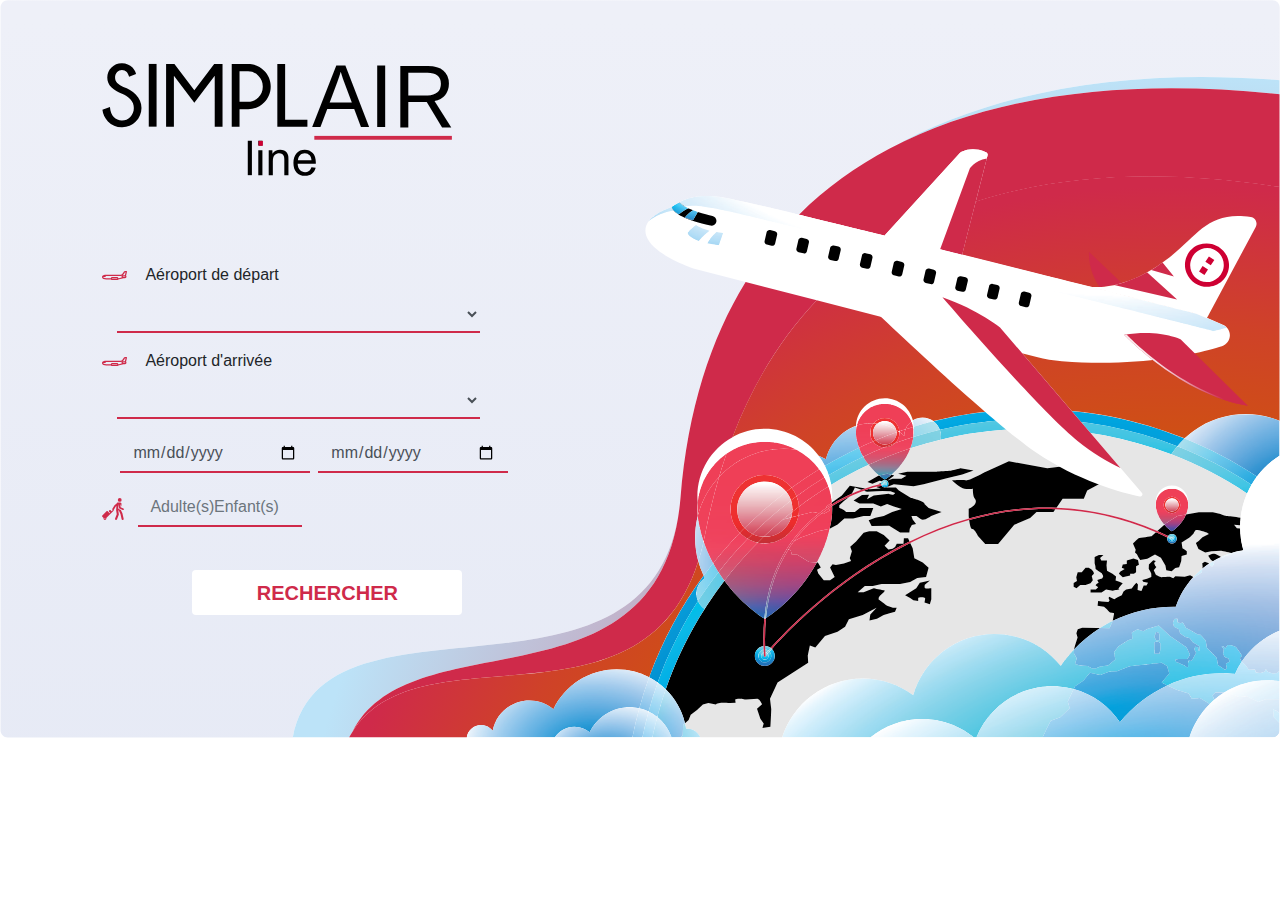
<file: index.html>
<!DOCTYPE html>
<html>

<head>
	<meta charset="utf-8">

	<title>SimpAir Line</title>
	<link rel="stylesheet" href="https://stackpath.bootstrapcdn.com/bootstrap/4.5.2/css/bootstrap.min.css"
		integrity="sha384-JcKb8q3iqJ61gNV9KGb8thSsNjpSL0n8PARn9HuZOnIxN0hoP+VmmDGMN5t9UJ0Z" crossorigin="anonymous">
	<link rel="stylesheet" type="text/css" href="css/style.css">
</head>

<body>

	<section id="sectionUn">
	<div>
		<form>

			<div id="logo"></div>

			<svg version="1.1" id="Capa_1" xmlns="http://www.w3.org/2000/svg" xmlns:xlink="http://www.w3.org/1999/xlink" height="25px" widht="25px"
				viewBox="0 0 397.641 397.641" style="enable-background:new 0 0 397.641 397.641;" xml:space="preserve">
				<path style="fill:#CF2A4A;" d="M395.456,131.416c-1.897-2.377-4.773-3.762-7.815-3.762h-17.507
					c-11.444,0-21.988,6.691-26.862,17.047c-6.255,13.293-15.893,24.819-27.87,33.329l-10.73,7.624H66.778
					c-15.461,0-30.718,2.534-45.347,7.532C8.413,197.633,0,209.397,0,223.154s8.412,25.521,21.431,29.968
					c14.63,4.998,29.887,7.532,45.348,7.532h76.188c4.143,5.653,10.826,9.332,18.355,9.332h77.996c7.529,0,14.213-3.679,18.355-9.332
					h11.97c0.834,0,1.664-0.104,2.472-0.311l72.282-18.44h22.249c12.544,0,22.749-10.206,22.749-22.75
					c0-6.145-2.453-11.725-6.427-15.823l14.423-63.461C398.066,136.904,397.354,133.793,395.456,131.416z M242.067,247.237
					c0,1.516-1.233,2.75-2.749,2.75h-77.996c-1.516,0-2.749-1.233-2.749-2.75c0-1.516,1.233-2.749,2.749-2.749h77.996
					C240.834,244.488,242.067,245.721,242.067,247.237z M268.388,240.654h-7.295c-2.83-9.344-11.519-16.167-21.774-16.167h-77.996
					c-10.255,0-18.944,6.823-21.774,16.167h-72.77c-13.257,0-26.338-2.173-38.882-6.458C20.569,231.693,20,225.111,20,223.154
					c0-0.453,0.035-1.16,0.173-2H50.9c5.522,0,10-4.477,10-10c0-1.928-0.555-3.722-1.5-5.249c2.453-0.15,4.911-0.251,7.378-0.251
					l241.083,0c2.075,0,4.1-0.646,5.792-1.848l13.332-9.472c14.777-10.5,26.667-24.718,34.383-41.118
					c1.591-3.379,5.031-5.562,8.766-5.562h4.979l-11.08,48.75h-30.01c-12.544,0-22.75,10.206-22.75,22.75
					c0,3.575,0.831,6.958,2.307,9.971L268.388,240.654z M366.646,221.904h-32.623c-1.517,0-2.75-1.233-2.75-2.75s1.233-2.75,2.75-2.75
					h32.623c1.516,0,2.749,1.233,2.749,2.75S368.162,221.904,366.646,221.904z"/>

			<div class="form-group col-sm-4">
				<label for="exampleFormControlSelect1">Aéroport de départ</label>
				<select class="form-control" id="departure-airport">
					<option>Aéroport de Londres-Heathrow</option>
					<option>Aéroport de Paris-Charles-de-Gaulle</option>
					<option>Aéroport d'Amsterdam-Schiphol</option>
					<option>Aéroport de Francfort-Rhin/Main</option>
					<option>Aéroport Adolfo-Suárez de Madrid-Barajas</option>
					<option>Aéroport international de Barcelone-El Prat</option>
					<option>Aéroport d'Istanbul</option>
					<option>Aéroport de Moscou-Cheremetievo</option>
					<option>Aéroport Franz-Josef-Strauß de Munich</option>
					<option>Aéroport de Londres-Gatwick</option>
					<option>Aéroport Léonard-de-Vinci de Rome Fiumicino</option>
					<option>Aéroport international de Dublin</option>
					<option>Aéroport de Paris-Orly</option>
					<option>Aéroport de Vienne-Schwechat</option>
					<option>Aéroport international de Zurich</option>
				</select>
			</div>

			<svg version="1.1" id="Capa_1" xmlns="http://www.w3.org/2000/svg" xmlns:xlink="http://www.w3.org/1999/xlink" height="25px" widht="25px"
				viewBox="0 0 397.641 397.641" style="enable-background:new 0 0 397.641 397.641;" xml:space="preserve">
				<path style="fill:#CF2A4A;" d="M395.456,131.416c-1.897-2.377-4.773-3.762-7.815-3.762h-17.507
					c-11.444,0-21.988,6.691-26.862,17.047c-6.255,13.293-15.893,24.819-27.87,33.329l-10.73,7.624H66.778
					c-15.461,0-30.718,2.534-45.347,7.532C8.413,197.633,0,209.397,0,223.154s8.412,25.521,21.431,29.968
					c14.63,4.998,29.887,7.532,45.348,7.532h76.188c4.143,5.653,10.826,9.332,18.355,9.332h77.996c7.529,0,14.213-3.679,18.355-9.332
					h11.97c0.834,0,1.664-0.104,2.472-0.311l72.282-18.44h22.249c12.544,0,22.749-10.206,22.749-22.75
					c0-6.145-2.453-11.725-6.427-15.823l14.423-63.461C398.066,136.904,397.354,133.793,395.456,131.416z M242.067,247.237
					c0,1.516-1.233,2.75-2.749,2.75h-77.996c-1.516,0-2.749-1.233-2.749-2.75c0-1.516,1.233-2.749,2.749-2.749h77.996
					C240.834,244.488,242.067,245.721,242.067,247.237z M268.388,240.654h-7.295c-2.83-9.344-11.519-16.167-21.774-16.167h-77.996
					c-10.255,0-18.944,6.823-21.774,16.167h-72.77c-13.257,0-26.338-2.173-38.882-6.458C20.569,231.693,20,225.111,20,223.154
					c0-0.453,0.035-1.16,0.173-2H50.9c5.522,0,10-4.477,10-10c0-1.928-0.555-3.722-1.5-5.249c2.453-0.15,4.911-0.251,7.378-0.251
					l241.083,0c2.075,0,4.1-0.646,5.792-1.848l13.332-9.472c14.777-10.5,26.667-24.718,34.383-41.118
					c1.591-3.379,5.031-5.562,8.766-5.562h4.979l-11.08,48.75h-30.01c-12.544,0-22.75,10.206-22.75,22.75
					c0,3.575,0.831,6.958,2.307,9.971L268.388,240.654z M366.646,221.904h-32.623c-1.517,0-2.75-1.233-2.75-2.75s1.233-2.75,2.75-2.75
					h32.623c1.516,0,2.749,1.233,2.749,2.75S368.162,221.904,366.646,221.904z"/>

			<div class="form-group col-sm-4">
				<label for="exampleFormControlSelect1">Aéroport d'arrivée</label>
				<select class="form-control" id="arrival-airport">
					<option>Aéroport de Londres-Heathrow</option>
					<option>Aéroport de Paris-Charles-de-Gaulle</option>
					<option>Aéroport d'Amsterdam-Schiphol</option>
					<option>Aéroport de Francfort-Rhin/Main</option>
					<option>Aéroport Adolfo-Suárez de Madrid-Barajas</option>
					<option>Aéroport international de Barcelone-El Prat</option>
					<option>Aéroport d'Istanbul</option>
					<option>Aéroport de Moscou-Cheremetievo</option>
					<option>Aéroport Franz-Josef-Strauß de Munich</option>
					<option>Aéroport de Londres-Gatwick</option>
					<option>Aéroport Léonard-de-Vinci de Rome Fiumicino</option>
					<option>Aéroport international de Dublin</option>
					<option>Aéroport de Paris-Orly</option>
					<option>Aéroport de Vienne-Schwechat</option>
					<option>Aéroport international de Zurich</option>
				</select>
			</div>

			<div class="form-group form-row">
				<div class="col-sm-2"><input type="date" id="departure-date" class="form-control" placeholder="Date allée">
				</div>
				<div class="col-sm-2"><input type="date" id="return-date" class="form-control" placeholder="Date retour">
				</div>
			</div>

			<svg id="tourist" version="1.1" id="Capa_1" xmlns="http://www.w3.org/2000/svg" xmlns:xlink="http://www.w3.org/1999/xlink" height="22px" widht="22px"
	 		viewBox="0 0 457.784 457.784" style="enable-background:new 0 0 457.784 457.784;" xml:space="preserve">
	 		<circle  style="fill:#CF2A4A;" cx="369.003" cy="39.833" r="39.831"/>
			<path style="fill:#CF2A4A;" d="M445.372,215.901l-57.013-25.418l0,0l-11.418-67.677l24.415,54.333l4.532-52.717
				c1.273-14.806-9.698-27.84-24.503-29.113l-47.807-4.11c-14.717-1.265-27.678,9.568-29.083,24.239l-43.634,37.607
				c-1.417,1.221-2.636,2.656-3.611,4.252l-41.518,67.939c-5.188,8.489-2.511,19.577,5.978,24.765c0.975,0.596,1.987,1.079,3.017,1.47
				l-23.305,23.305l-20.986-20.987c-6.704-6.704-17.574-6.704-24.278,0l-8.009,8.009c-6.704,6.704-6.704,17.574,0,24.278
				l20.986,20.987l-10.558,10.558l-39.745-39.745c-6.704-6.704-17.574-6.704-24.278,0L6.737,365.693
				c-6.704,6.704-6.704,17.574,0,24.278l26.392,26.393c-1.396,3.473-2.172,7.259-2.172,11.225c0,16.65,13.546,30.195,30.195,30.195
				c16.649,0,30.195-13.546,30.195-30.195c0-3.895-0.749-7.616-2.098-11.037l152.073-152.557c4.015-4.015,4.019-10.522,0.014-14.543
				c2.014-1.389,3.781-3.205,5.139-5.427l40.045-65.531l13.551-11.679c0,0-6.178,87.389-6.11,87.82l12.929,82.348l-34.51,91.5
				c-4.22,11.19,1.429,23.683,12.62,27.904c11.195,4.221,23.685-1.434,27.904-12.62l36.529-96.851
				c1.323-3.507,1.713-7.298,1.131-11.001l-12.364-78.75l11.284,0.97l34.76,76.917l24.071,105.876
				c2.651,11.66,14.253,18.967,25.918,16.315c11.662-2.652,18.966-14.255,16.315-25.917l-24.555-108.004
				c-0.322-1.415-0.785-2.794-1.383-4.117l-29.797-65.936l0.118-1.37L357.77,235.33c-15.24-6.795-21.209-22.127-20.681-30.402
				l4.681-73.634l12.608,74.733v0c1.006,5.96,4.927,11.019,10.447,13.48l65.851,29.358c9.261,4.13,19.856-0.217,23.83-9.134
				C458.565,230.626,454.474,219.959,445.372,215.901z M61.152,437.196c-5.298,0-9.607-4.31-9.607-9.608
				c0-5.297,4.309-9.607,9.607-9.607s9.607,4.31,9.607,9.607C70.76,432.886,66.45,437.196,61.152,437.196z"/>

			<div class="form-group form-row">
				<div class="col-sm-2">
					<input type="text" class="form-control row" id="inputPassager" placeholder="Adulte(s)">
				</div>
				<div class="col-sm-2">
					<input type="text" class="form-control" id="inputChildren" placeholder="Enfant(s)">
				</div>
			</div>

			<button type="button" class="btn" id="btn_next">RECHERCHER</button>
		</form>
	</div>
	</section>

	<section id="sectionDeux" class="hidden">

		<div id="passenger"><p class="addPlace"> Ajoutez le nom des adultes :</p>
		
		</div>
		<div id="children">
			<p class="addPlace"> Ajoutez le nom des enfants :</p>

		</div>
		<button type="button" class="btn" id="recap">Récapitulatif</button>
	</section>
	<section id="recap" class="hidden">

		<H1>Votre voyage :</H1>
		<div id="airportgo"><p>Aéroport de départ :</p></div>
		<div id="airportarrive"><p>Aéroport d'arrivée :</p></div>
		<div id="datego">Date de départ :</div>
		<div id="datearrive"> Date d'arrivée :</div>
		<div id="passager"> Vos passagers :</div>
		<div id="passageradulte">Adulte(s) :</div>
		<div id="passageenfant">Enfant(s) :</div>

	</section>
	<script src="https://code.jquery.com/jquery-3.5.1.slim.min.js"
		integrity="sha384-DfXdz2htPH0lsSSs5nCTpuj/zy4C+OGpamoFVy38MVBnE+IbbVYUew+OrCXaRkfj"
		crossorigin="anonymous"></script>
	<script src="https://cdn.jsdelivr.net/npm/popper.js@1.16.1/dist/umd/popper.min.js"
		integrity="sha384-9/reFTGAW83EW2RDu2S0VKaIzap3H66lZH81PoYlFhbGU+6BZp6G7niu735Sk7lN"
		crossorigin="anonymous"></script>
	<script src="https://stackpath.bootstrapcdn.com/bootstrap/4.5.2/js/bootstrap.min.js"
		integrity="sha384-B4gt1jrGC7Jh4AgTPSdUtOBvfO8shuf57BaghqFfPlYxofvL8/KUEfYiJOMMV+rV"
		crossorigin="anonymous"></script>

	<script type="text/javascript" src="js/script.js"></script>
	<script type="text/javascript" src="js/nameclient.js"></script>
</body>

</html>
</file>
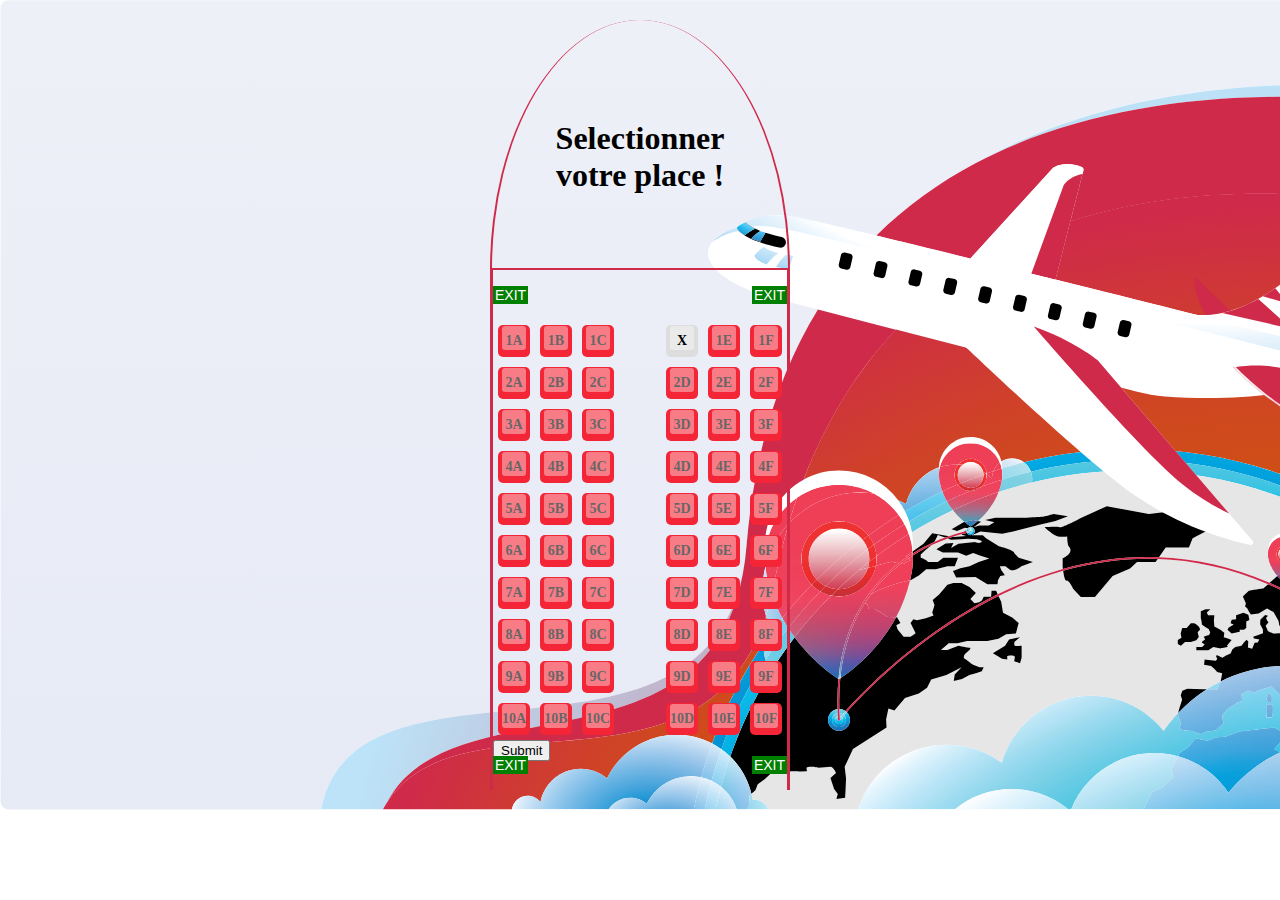
<file: select_seat/index.html>
<!DOCTYPE html>
<html lang="en">
<head>
    <meta charset="UTF-8">
    <meta name="viewport" content="width=device-width, initial-scale=1.0">
    <link rel="stylesheet" href="style1.css">
    <title>Agence SimplAir Line</title>
</head>
<body>
  <form action = "traitement.php" method="post">
    <div class="plane">
        <div class="cockpit">
          <h1>Selectionner votre place !</h1>
        </div>
        <div class="exit exit--front fuselage">
          
        </div>
        <ol class="cabin fuselage">
          <li class="row row--1">
            <ol class="seats" type="A">
              <li class="seat">
                <input type="checkbox" id="1A" />
                <label for="1A">1A</label>
              </li>
              <li class="seat">
                <input type="checkbox" id="1B" />
                <label for="1B">1B</label>
              </li>
              <li class="seat">
                <input type="checkbox" id="1C" />
                <label for="1C">1C</label>
              </li>
              <li class="seat">
                <input type="checkbox" disabled id="1D" />
                <label for="1D">Occupied</label>
              </li>
              <li class="seat">
                <input type="checkbox" id="1E" />
                <label for="1E">1E</label>
              </li>
              <li class="seat">
                <input type="checkbox" id="1F" />
                <label for="1F">1F</label>
              </li>
            </ol>
          </li>
          <li class="row row--2">
            <ol class="seats" type="A">
              <li class="seat">
                <input type="checkbox" id="2A" />
                <label for="2A">2A</label>
              </li>
              <li class="seat">
                <input type="checkbox" id="2B" />
                <label for="2B">2B</label>
              </li>
              <li class="seat">
                <input type="checkbox" id="2C" />
                <label for="2C">2C</label>
              </li>
              <li class="seat">
                <input type="checkbox" id="2D" />
                <label for="2D">2D</label>
              </li>
              <li class="seat">
                <input type="checkbox" id="2E" />
                <label for="2E">2E</label>
              </li>
              <li class="seat">
                <input type="checkbox" id="2F" />
                <label for="2F">2F</label>
              </li>
            </ol>
          </li>
          <li class="row row--3">
            <ol class="seats" type="A">
              <li class="seat">
                <input type="checkbox" id="3A" />
                <label for="3A">3A</label>
              </li>
              <li class="seat">
                <input type="checkbox" id="3B" />
                <label for="3B">3B</label>
              </li>
              <li class="seat">
                <input type="checkbox" id="3C" />
                <label for="3C">3C</label>
              </li>
              <li class="seat">
                <input type="checkbox" id="3D" />
                <label for="3D">3D</label>
              </li>
              <li class="seat">
                <input type="checkbox" id="3E" />
                <label for="3E">3E</label>
              </li>
              <li class="seat">
                <input type="checkbox" id="3F" />
                <label for="3F">3F</label>
              </li>
            </ol>
          </li>
          <li class="row row--4">
            <ol class="seats" type="A">
              <li class="seat">
                <input type="checkbox" id="4A" />
                <label for="4A">4A</label>
              </li>
              <li class="seat">
                <input type="checkbox" id="4B" />
                <label for="4B">4B</label>
              </li>
              <li class="seat">
                <input type="checkbox" id="4C" />
                <label for="4C">4C</label>
              </li>
              <li class="seat">
                <input type="checkbox" id="4D" />
                <label for="4D">4D</label>
              </li>
              <li class="seat">
                <input type="checkbox" id="4E" />
                <label for="4E">4E</label>
              </li>
              <li class="seat">
                <input type="checkbox" id="4F" />
                <label for="4F">4F</label>
              </li>
            </ol>
          </li>
          <li class="row row--5">
            <ol class="seats" type="A">
              <li class="seat">
                <input type="checkbox" id="5A" />
                <label for="5A">5A</label>
              </li>
              <li class="seat">
                <input type="checkbox" id="5B" />
                <label for="5B">5B</label>
              </li>
              <li class="seat">
                <input type="checkbox" id="5C" />
                <label for="5C">5C</label>
              </li>
              <li class="seat">
                <input type="checkbox" id="5D" />
                <label for="5D">5D</label>
              </li>
              <li class="seat">
                <input type="checkbox" id="5E" />
                <label for="5E">5E</label>
              </li>
              <li class="seat">
                <input type="checkbox" id="5F" />
                <label for="5F">5F</label>
              </li>
            </ol>
          </li>
          <li class="row row--6">
            <ol class="seats" type="A">
              <li class="seat">
                <input type="checkbox" id="6A" />
                <label for="6A">6A</label>
              </li>
              <li class="seat">
                <input type="checkbox" id="6B" />
                <label for="6B">6B</label>
              </li>
              <li class="seat">
                <input type="checkbox" id="6C" />
                <label for="6C">6C</label>
              </li>
              <li class="seat">
                <input type="checkbox" id="6D" />
                <label for="6D">6D</label>
              </li>
              <li class="seat">
                <input type="checkbox" id="6E" />
                <label for="6E">6E</label>
              </li>
              <li class="seat">
                <input type="checkbox" id="6F" />
                <label for="6F">6F</label>
              </li>
            </ol>
          </li>
          <li class="row row--7">
            <ol class="seats" type="A">
              <li class="seat">
                <input type="checkbox" id="7A" />
                <label for="7A">7A</label>
              </li>
              <li class="seat">
                <input type="checkbox" id="7B" />
                <label for="7B">7B</label>
              </li>
              <li class="seat">
                <input type="checkbox" id="7C" />
                <label for="7C">7C</label>
              </li>
              <li class="seat">
                <input type="checkbox" id="7D" />
                <label for="7D">7D</label>
              </li>
              <li class="seat">
                <input type="checkbox" id="7E" />
                <label for="7E">7E</label>
              </li>
              <li class="seat">
                <input type="checkbox" id="7F" />
                <label for="7F">7F</label>
              </li>
            </ol>
          </li>
          <li class="row row--8">
            <ol class="seats" type="A">
              <li class="seat">
                <input type="checkbox" id="8A" />
                <label for="8A">8A</label>
              </li>
              <li class="seat">
                <input type="checkbox" id="8B" />
                <label for="8B">8B</label>
              </li>
              <li class="seat">
                <input type="checkbox" id="8C" />
                <label for="8C">8C</label>
              </li>
              <li class="seat">
                <input type="checkbox" id="8D" />
                <label for="8D">8D</label>
              </li>
              <li class="seat">
                <input type="checkbox" id="8E" />
                <label for="8E">8E</label>
              </li>
              <li class="seat">
                <input type="checkbox" id="8F" />
                <label for="8F">8F</label>
              </li>
            </ol>
          </li>
          <li class="row row--9">
            <ol class="seats" type="A">
              <li class="seat">
                <input type="checkbox" id="9A" />
                <label for="9A">9A</label>
              </li>
              <li class="seat">
                <input type="checkbox" id="9B" />
                <label for="9B">9B</label>
              </li>
              <li class="seat">
                <input type="checkbox" id="9C" />
                <label for="9C">9C</label>
              </li>
              <li class="seat">
                <input type="checkbox" id="9D" />
                <label for="9D">9D</label>
              </li>
              <li class="seat">
                <input type="checkbox" id="9E" />
                <label for="9E">9E</label>
              </li>
              <li class="seat">
                <input type="checkbox" id="9F" />
                <label for="9F">9F</label>
              </li>
            </ol>
          </li>
          <li class="row row--10">
            <ol class="seats" type="A">
              <li class="seat">
                <input type="checkbox" id="10A" />
                <label for="10A">10A</label>
              </li>
              <li class="seat">
                <input type="checkbox" id="10B" />
                <label for="10B">10B</label>
              </li>
              <li class="seat">
                <input type="checkbox" id="10C" />
                <label for="10C">10C</label>
              </li>
              <li class="seat">
                <input type="checkbox" id="10D" />
                <label for="10D">10D</label>
              </li>
              <li class="seat">
                <input type="checkbox" id="10E" />
                <label for="10E">10E</label>
              </li>
              <li class="seat">
                <input type="checkbox" id="10F" />
                <label for="10F">10F</label>
              </li>
            </ol>
          </li>
        </ol>
        <div class="exit exit--back fuselage">
          <input type="submit">
          
        </div>
      </div>


    </form>
    
</body>
</html>
</file>
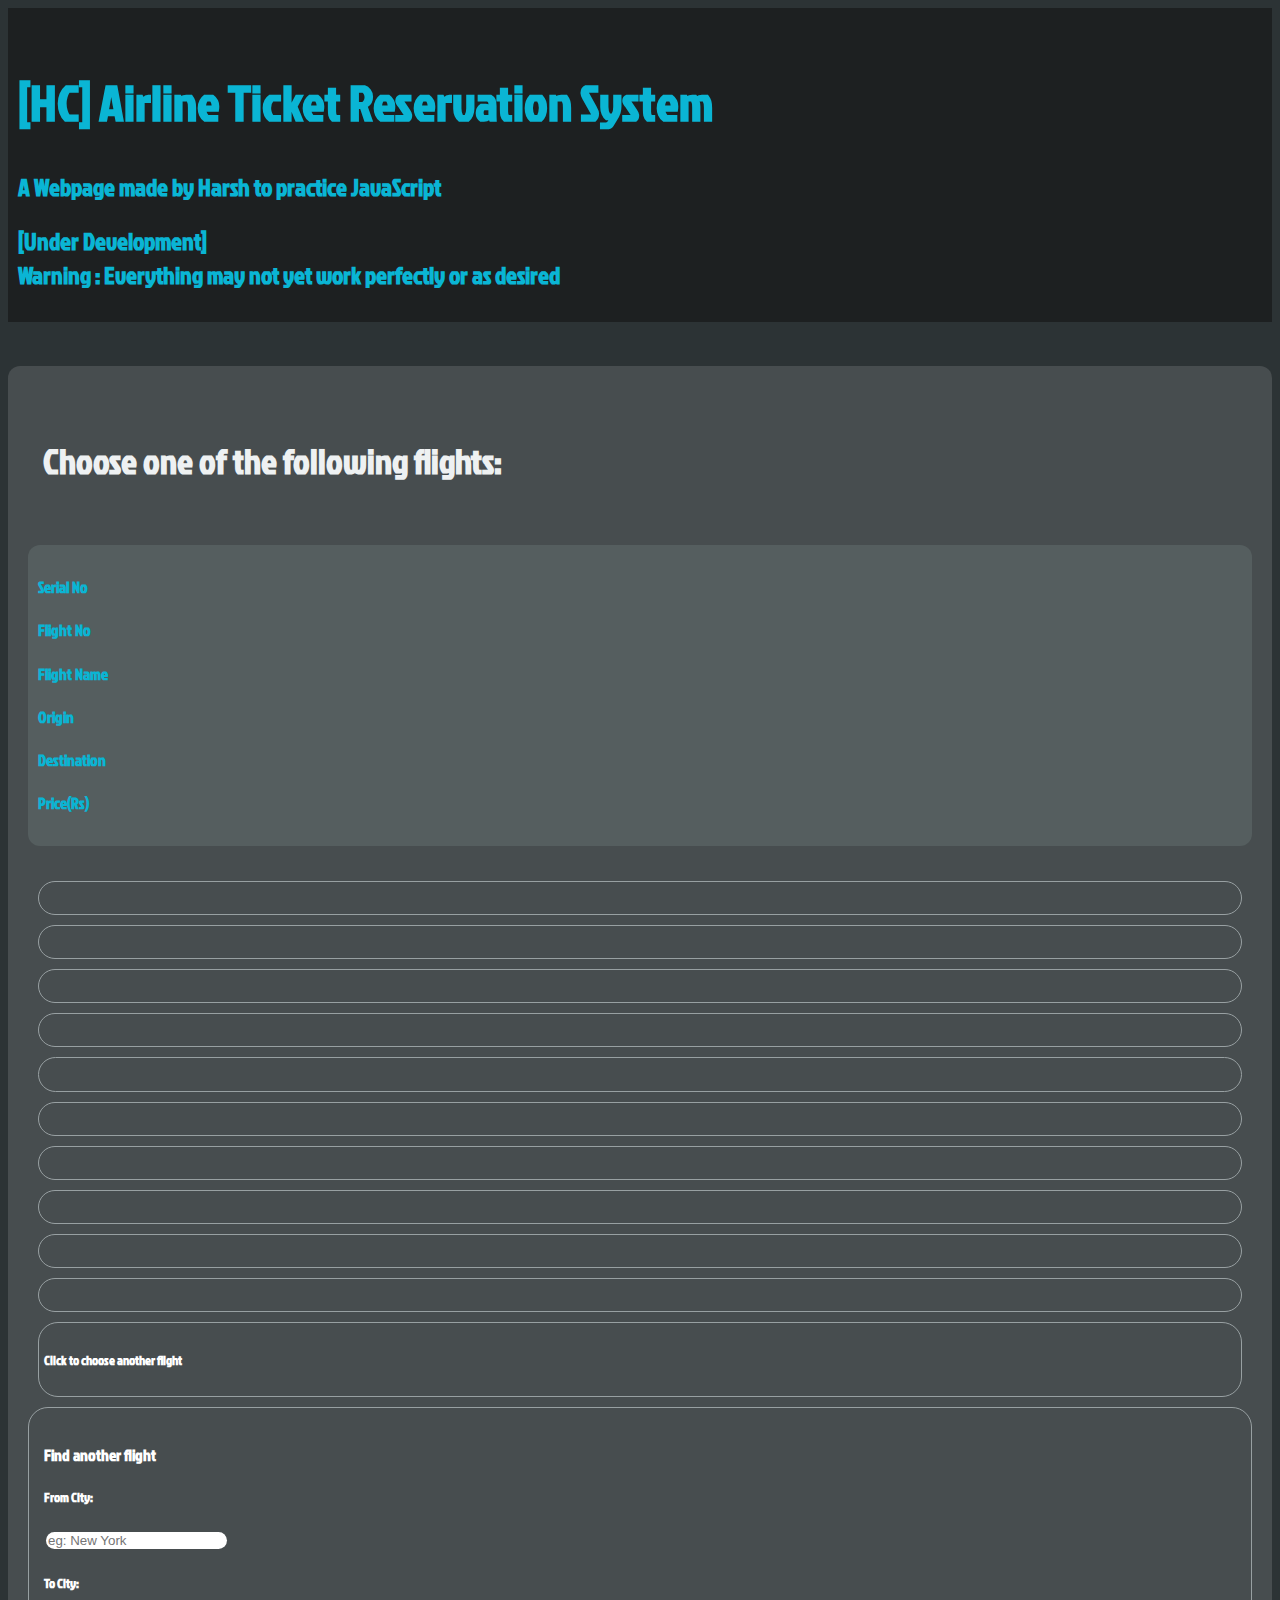
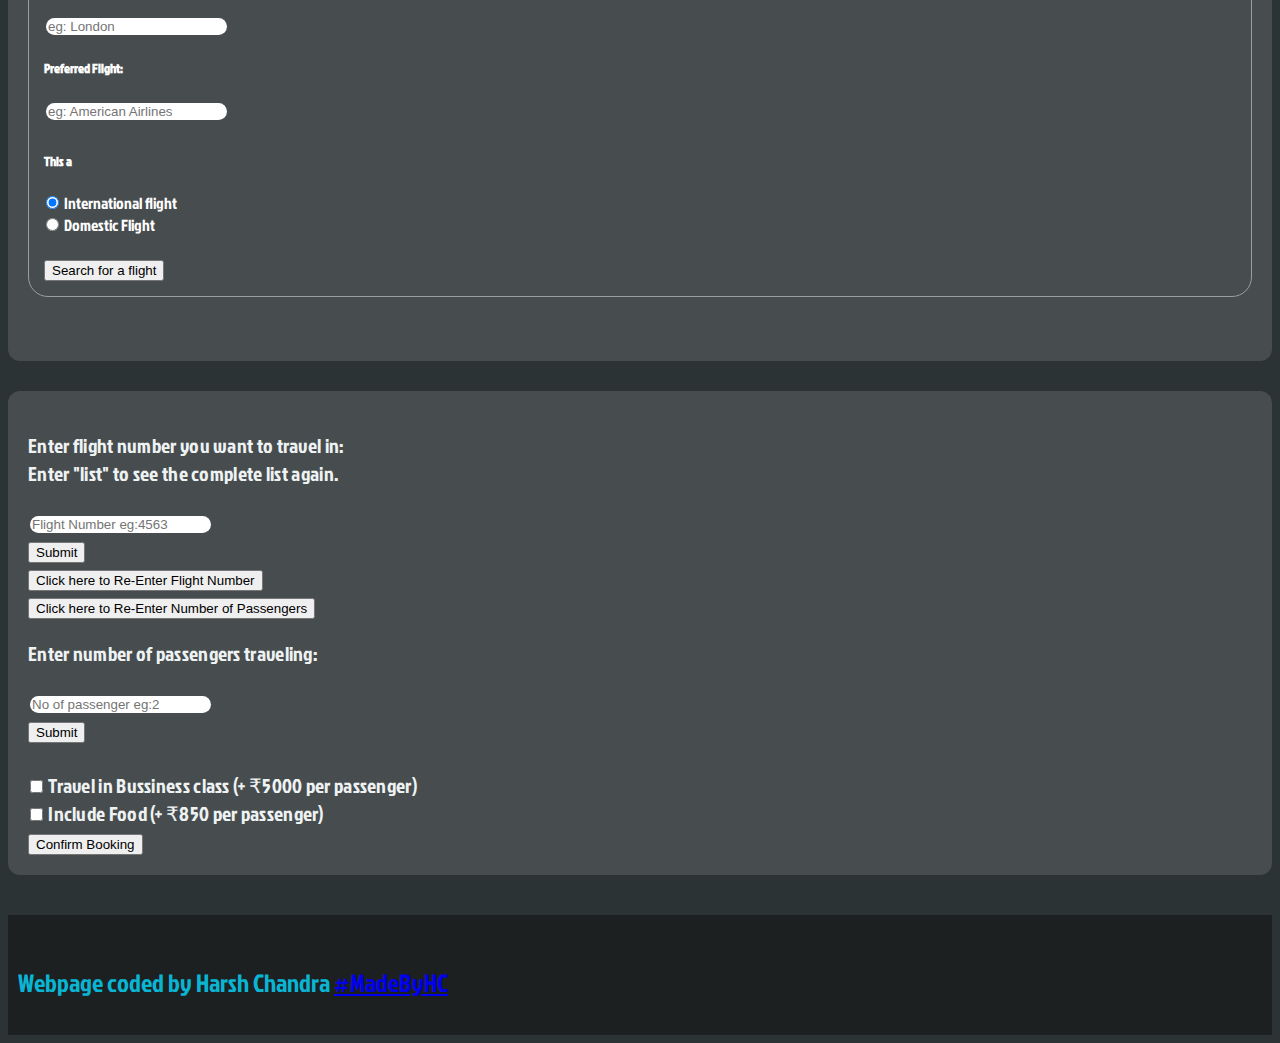
<file: airline_ticket/index2.html>
<!DOCTYPE html>
<html lang="en">
<head>
    <meta charset="UTF-8">
    <meta name="viewport" content="width=device-width, initial-scale=1.0">
    <link rel="stylesheet" href="style2.css">



   
    <link href="https://fonts.googleapis.com/css?family=Jockey+One" rel="stylesheet">
    <title>HC Airline Ticket Reservation System</title>
  </head>
  
  <body>
    <div class="maincontent overlay container-fluid">
      <div class="myHeader">
        <h1 class="text-center">[HC] Airline Ticket Reservation System</h1>
        <h2 class="text-center">A Webpage made by Harsh to practice JavaScript</h2>
        <h2 class="text-center text-danger">[Under Development] <br />Warning : Everything may not yet work perfectly or as desired</h2>
      </div>
      <br />
      <br />
      <div class="flightList container">
        <h3 class=" choosehead text-center">Choose one of the following flights:</h3>
        <div class="row flightHeader">
          <div class="col-sm-2">
            <h4 class="text-center">Serial No</h4>
          </div>
          <div class="col-sm-2">
            <h4 class="text-center">Flight No</h4>
          </div>
          <div class="col-sm-2">
            <h4 class="text-center">Flight Name</h4>
          </div>
          <div class="col-sm-2">
            <h4 class="text-center">Origin</h4>
          </div>
          <div class="col-sm-2">
            <h4 class="text-center">Destination</h4>
          </div>
          <div class="col-sm-2">
            <h4 class="text-center">Price(Rs)</h4>
          </div>
        </div>
        <div class="flightsMain">
          <div class="allFlights">
          
             <div class="row flight 4563" id="4563">
            <div class="col-sm-2">
              <h5 class="text-center srno flightNo1"></h5>
            </div>
            <div class="col-sm-2">
              <h5 class="text-center flno flightNo1"></h5>
            </div>
            <div class="col-sm-2">
              <h5 class="text-center flnm flightNo1"></h5>
            </div>
            <div class="col-sm-2">
              <h5 class="text-center flsrc flightNo1"></h5>
            </div>
            <div class="col-sm-2">
              <h5 class="text-center fldst flightNo1"></h5>
            </div>
            <div class="col-sm-2">
              <h5 class="text-center flprc flightNo1"></h5>
            </div>
          </div>
          <div class="row flight 8205" id="8205">
            <div class="col-sm-2">
              <h5 class="text-center srno flightNo2"></h5>
            </div>
            <div class="col-sm-2">
              <h5 class="text-center flno flightNo2"></h5>
            </div>
            <div class="col-sm-2">
              <h5 class="text-center flnm flightNo2"></h5>
            </div>
            <div class="col-sm-2">
              <h5 class="text-center flsrc flightNo2"></h5>
            </div>
            <div class="col-sm-2">
              <h5 class="text-center fldst flightNo2"></h5>
            </div>
            <div class="col-sm-2">
              <h5 class="text-center flprc flightNo2"></h5>
            </div>
          </div>
          <div class="row flight 5455" id="5455">
            <div class="col-sm-2">
              <h5 class="text-center srno flightNo3"></h5>
            </div>
            <div class="col-sm-2">
              <h5 class="text-center flno flightNo3"></h5>
            </div>
            <div class="col-sm-2">
              <h5 class="text-center flnm flightNo3"></h5>
            </div>
            <div class="col-sm-2">
              <h5 class="text-center flsrc flightNo3"></h5>
            </div>
            <div class="col-sm-2">
              <h5 class="text-center fldst flightNo3"></h5>
            </div>
            <div class="col-sm-2">
              <h5 class="text-center flprc flightNo3"></h5>
            </div>
          </div>
          <div class="row flight 2853" id="2853">
            <div class="col-sm-2">
              <h5 class="text-center srno flightNo4"></h5>
            </div>
            <div class="col-sm-2">
              <h5 class="text-center flno flightNo4"></h5>
            </div>
            <div class="col-sm-2">
              <h5 class="text-center flnm flightNo4"></h5>
            </div>
            <div class="col-sm-2">
              <h5 class="text-center flsrc flightNo4"></h5>
            </div>
            <div class="col-sm-2">
              <h5 class="text-center fldst flightNo4"></h5>
            </div>
            <div class="col-sm-2">
              <h5 class="text-center flprc flightNo4" ></h5>
            </div>
          </div>
          <div class="row flight 2956" id="2956">
            <div class="col-sm-2">
              <h5 class="text-center srno flightNo5"></h5>
            </div>
            <div class="col-sm-2">
              <h5 class="text-center flno flightNo5"></h5>
            </div>
            <div class="col-sm-2">
              <h5 class="text-center flnm flightNo5"></h5>
            </div>
            <div class="col-sm-2">
              <h5 class="text-center flsrc flightNo5"></h5>
            </div>
            <div class="col-sm-2">
              <h5 class="text-center fldst flightNo5"></h5>
            </div>
            <div class="col-sm-2">
              <h5 class="text-center flprc flightNo5"></h5>
            </div>
          </div>
          <div class="row flight 2653" id="2653">
            <div class="col-sm-2">
              <h5 class="text-center flightNo6 srno"></h5>
            </div>
            <div class="col-sm-2">
              <h5 class="text-center flightNo6 flno"></h5>
            </div>
            <div class="col-sm-2">
              <h5 class="text-center flightNo6 flnm"></h5>
            </div>
            <div class="col-sm-2">
              <h5 class="text-center flightNo6 flsrc"></h5>
            </div>
            <div class="col-sm-2">
              <h5 class="text-center flightNo6 fldst"></h5>
            </div>
            <div class="col-sm-2">
              <h5 class="text-center  flightNo6 flprc"></h5>
            </div>
          </div>
          <div class="row flight 5959" id="5959">
            <div class="col-sm-2">
              <h5 class="text-center  flightNo7 srno"></h5>
            </div>
            <div class="col-sm-2">
              <h5 class="text-center   flightNo7 flno"></h5>
            </div>
            <div class="col-sm-2">
              <h5 class="text-center  flightNo7 flnm"></h5>
            </div>
            <div class="col-sm-2">
              <h5 class="text-center  flightNo7 flsrc"></h5>
            </div>
            <div class="col-sm-2">
              <h5 class="text-center  flightNo7 fldst"></h5>
            </div>
            <div class="col-sm-2">
              <h5 class="text-center  flightNo7 flprc"></h5>
            </div>
          </div>
          <div class="row flight 2468" id="2468">
            <div class="col-sm-2">
              <h5 class="text-center  flightNo8 srno"></h5>
            </div>
            <div class="col-sm-2">
              <h5 class="text-center  flightNo8 flno"></h5>
            </div>
            <div class="col-sm-2">
              <h5 class="text-center flightNo8 flnm"></h5>
            </div>
            <div class="col-sm-2">
              <h5 class="text-center flightNo8 flsrc"></h5>
            </div>
            <div class="col-sm-2">
              <h5 class="text-center flightNo8 fldst"></h5>
            </div>
            <div class="col-sm-2">
              <h5 class="text-center flightNo8 flprc"></h5>
            </div>
          </div>
          <div class="row flight 5012" id="5012">
            <div class="col-sm-2">
              <h5 class="text-center flightNo9 srno"></h5>
            </div>
            <div class="col-sm-2">
              <h5 class="text-center flightNo9 flno"></h5>
            </div>
            <div class="col-sm-2">
              <h5 class="text-center flightNo9 flnm"></h5>
            </div>
            <div class="col-sm-2">
              <h5 class="text-center flightNo9 flsrc"></h5>
            </div>
            <div class="col-sm-2">
              <h5 class="text-center flightNo9 fldst"></h5>
            </div>
            <div class="col-sm-2">
              <h5 class="text-center flightNo9 flprc"></h5>
            </div>
          </div>
          <div class="row flight 1752" id="1752">
            <div class="col-sm-2">
              <h5 class="text-center flightNo10 srno"></h5>
            </div>
            <div class="col-sm-2">
              <h5 class="text-center flightNo10 flno"></h5>
            </div>
            <div class="col-sm-2">
              <h5 class="text-center flightNo10 flnm"></h5>
            </div>
            <div class="col-sm-2">
              <h5 class="text-center flightNo10 flsrc"></h5>
            </div>
            <div class="col-sm-2">
              <h5 class="text-center flightNo10 fldst"></h5>
            </div>
            <div class="col-sm-2">
              <h5 class="text-center flightNo10 flprc"></h5>
            </div>
          </div>
          
          </div>
          
          <div id="returnError4"></div>
          
          <div class="flight morefl"><h5 class="text-center">Click to choose another flight</h5></div>
  
          <div id="moreflights" class="flightcopy">
            <form id="moreFlight">
              <h4 class="text-center ">Find another flight</h5>
              <div class="row">
                <div class="col-sm-6">
                  <h5 class="text-center">From City:</h5>
                </div>
                <div class="col-sm-6">
                  <input id="fromCity" class="text-center" type="text" name="fCity" placeholder="eg: New York" required>
                </div>
              </div>
                <div class="row">
                  <div class="col-sm-6">
                    <h5 class="text-center">To City:</h5>
                  </div>
                  <div class="col-sm-6 text-left">
                    <input id="toCity" class="text-center" type="text" name="tCity" placeholder="eg: London" required>
                  </div>
                </div>
              
              <div class="row">
                  <div class="col-sm-6">
                    <h5 class="text-center">Preferred Flight:</h5>
                  </div>
                  <div class="col-sm-6 text-left">
                    <input id="enteredName" class="text-center" type="text" name="entFname" placeholder="eg: American Airlines" required>
                  </div>
                </div>
              
              
              <div class="row" style="margin-top:30px;">
                <div class="col-sm-4">
                  <h5 class="text-center">This a</h5>
                </div>
                <div class="col-sm-4">
                  <label class="custom-control custom-radio">
    <input checked="checked" id="radio1" name="myRadio" value="int" type="radio" class="custom-control-input">
    <span class="custom-control-indicator"></span>
    <span class="custom-control-description">International flight</span>
  </label>
                </div>
                <div class="col-sm-4">
                  <label class="custom-control custom-radio">
    <input id="radio2" value="dom" name="myRadio" type="radio" class="custom-control-input">
    <span class="custom-control-indicator"></span>
    <span class="custom-control-description">Domestic Flight</span>
  </label>
                </div>
              </div>
                <div class="row">
                  <div class="col-sm-12">
                    <br />
                    <div class="text-center">
                      <button type="button" id="searchFlight" class="text-center btn btn-info text-center ">Search for a flight</button>
  
                      </form>
                    <div id="returnError3"></div>
                  </div>
                </div>
              </div>
              
          </div>
        </div>
        <br />
        <br />
      </div>
    </div>
    <div class="container inputs my-3">
      <form id="enterFlightNo">
        <div class="row">
          <div class="col-sm-4">
            <p class="text-left">Enter flight number you want to travel in: <br /><span class="text-center text-info">Enter "list" to see the complete list again.</span></p>
          </div>
          <div class="col-sm-4">
            <input id="fNo" class="text-center" type="text" name="fnum" placeholder="Flight Number eg:4563"><br>
          </div>
          <div class="col-sm-4">
            <button type="button" id="flightNoBtn" class="btn btn-primary text-right">Submit</button>
          </div>
        </div>
      </form>
      <div id="returnError"></div>
      <button type="button" id="reFlightNo" class="text-center btn-block btn btn-info text-right">Click here to Re-Enter Flight Number</button>
      <br />
      <button type="button" id="rePassNo" class="text-center btn-block btn btn-info text-right">Click here to Re-Enter Number of Passengers</button>
      <br />
      <form id="enterPassengers">
        <div class="row">
          <div class="col-sm-4">
            <p class="text-left">Enter number of passengers traveling:</p>
          </div>
          <div class="col-sm-4">
            <input class="text-center" type="text" id="passNo" name="pnum" placeholder="No of passenger eg:2"><br>
          </div>
          <div class="col-sm-4">
            <button type="button" id="passengerBtn" class="btn btn-primary text-right">Submit</button>
          </div>
        </div>
      </form>
      <div id="returnError2"></div>
      <br />
      
      
      <form id="pNames">       
          <div id="passengerNames"></div>
      </form>
      
      
      
      <form class="text-center" id="extraStuff">
         <div class="form-check">
      <label class="form-check-label">
        <input id="Bclass" type="checkbox" class="form-check-input">
        Travel in Bussiness class (+ ₹5000 per passenger)
      </label>
    </div>
        <div class="form-check">
      <label class="form-check-label">
        <input id="getFood" type="checkbox" class="form-check-input">
        Include Food (+ ₹850 per passenger)
      </label>
    </div>
        
        <div class="yourTotal text-center text-info"></div>
        <button type="button" id="confirm" class="text-center btn-block btn btn-info text-right">Confirm Booking</button>
      </form>
    </div>
    </div>
  
  <div class="myFooter">
    <p class="text-center">Webpage coded by Harsh Chandra <a target="_blank" href="http//:www.HarshHC.tk">#MadeByHC</a></p>
  </div>

<script src="app1.js"></script>

  </body>
  </html>
</file>
<file: css/style.css>
body {
	background-image: url(../IMG/fond.svg);
	background-repeat: no-repeat;
	background-size: cover;
}
form {
	margin-top: 7vh;
	margin-left: 8vw;
}

svg {
	float: left;
	margin-right: 2vh;

}

#tourist {
	margin-top: 1vh;
}

#logo {
	height: 200px;
	width: 350px;
	background-image: url(../IMG/logo.svg);
	background-repeat: no-repeat;
}

.form-control {
	border: none;
	border-bottom: 2px #CF2A4A solid;
	border-radius: 0;
	background-color: #c9c9c901;
}

.form-control:focus {
	border: none;
	border-bottom: crimson;
}

#departure-date, #return-date{
	margin-left:  2vh;
	width: 190px;
}

#inputPassager {
	margin-left: -1vh;
	width: 100px;
}

#inputChildren {
	margin-left: -15vh;
	width: 100px;
}

.btn {
	color: #CF2A4A;
	background-color: white;
	font-weight: bold;
	width: 270px;
	height: 45px;
	font-size: 20px;
	margin-top: 3vh;
	margin-left: 10vh;
}

.newInput  {
	margin: 1vh;
}

.addPlace {
	margin-bottom: 1vh;
	border-bottom: crimson 1px solid;
	width: 20vw;
}

#recap {
	margin-top: 1vh;
}

.hidden{
	display: none;
}
#sectionDeux
{
	margin-top: 30vh;
	margin-left: 10vw;
}
</file>
<file: select_seat/style1.css>
body {
  background-image: url(img/fond.svg);
  background-repeat: no-repeat;
  background-size: cover;
}

*,*:before,*:after {
    box-sizing: border-box;
  }

.plane {
    margin: 20px auto;
    max-width: 300px;
}
  
.cockpit {
  height: 250px; 
  position: relative;
  overflow: hidden;
  text-align: center; 
  border-bottom: 2px solid #CF2A4A ;
  &:before {
  content: "";
  display: block;
  position: absolute;
  top: 0;
  left: 0;
  height: 500px;
  width: 100%;
  border-radius: 50%;
  border-right: 2px solid #CF2A4A ;
  border-left: 2px solid #CF2A4A ;
}
    h1 {
      width: 60%;
      margin: 100px auto 35px auto;
    }
  }
  
.exit {
  position: relative;
  height: 50px;
  &:before,
  &:after {
    content: "EXIT";
    font-size: 14px;
    line-height: 18px;
    padding: 0px 2px;
    font-family: "Arial Narrow", Arial, sans-serif;
    display: block;
    position: absolute;
    background: green;
    color: white;
    top: 50%;
    transform: translate(0, -50%);
  }
  &:before {
    left: 0;
  }
   &:after {
    right: 0;
  }
}
  
.fuselage {
  border-right: 3px solid #CF2A4A ;
  border-left: 3px solid #CF2A4A ;
}
  
ol {
  list-style :none;
  padding: 0;
  margin: 0;
}
  
.row {
    
}
  
.seats {
  display: flex;
  flex-direction: row;
  flex-wrap: nowrap;
  justify-content: flex-start;  
}
  
.seat {
  display: flex;
  flex: 0 0 14.28571428571429%;
    padding: 5px;
    position: relative;  
    &:nth-child(3) {
      margin-right: 14.28571428571429%;
    }
    input[type=checkbox] {
      position: absolute;
      opacity: 0;
    }
    input[type=checkbox]:checked {
      + label {
        background: #bada55;      
        -webkit-animation-name: rubberBand;
            animation-name: rubberBand;
        animation-duration: 300ms;
        animation-fill-mode: both;
      }
    }
    input[type=checkbox]:disabled {
      + label {
        background: #dddddd;
        text-indent: -9999px;
        overflow: hidden;
        &:after {
          content: "X";
          text-indent: 0;
          position: absolute;
          top: 4px;
          left: 50%;
          transform: translate(-50%, 0%);
        }
        &:hover {
          box-shadow: none;
          cursor: not-allowed;
        }
      }
    }
    label {    
      display: block;
      position: relative;    
      width: 100%;    
      text-align: center;
      font-size: 14px;
      font-weight: bold;
      line-height: 1.5rem;
      padding: 4px 0;
      background: #F42536;
      border-radius: 5px;
      animation-duration: 300ms;
      animation-fill-mode: both;
      
      &:before {
        content: "";
        position: absolute;
        width: 75%;
        height: 75%;
        top: 1px;
        left: 50%;
        transform: translate(-50%, 0%);
        background: rgba(255,255,255,.4);
        border-radius: 3px;
      }
      &:hover {
        cursor: pointer;
        box-shadow: 0 0 0px 2px #5C6AFF;
      }
      
    }
  }
  
  @-webkit-keyframes rubberBand {
    0% {
      -webkit-transform: scale3d(1, 1, 1);
              transform: scale3d(1, 1, 1);
    }
  
    30% {
      -webkit-transform: scale3d(1.25, 0.75, 1);
              transform: scale3d(1.25, 0.75, 1);
    }
  
    40% {
      -webkit-transform: scale3d(0.75, 1.25, 1);
              transform: scale3d(0.75, 1.25, 1);
    }
  
    50% {
      -webkit-transform: scale3d(1.15, 0.85, 1);
              transform: scale3d(1.15, 0.85, 1);
    }
  
    65% {
      -webkit-transform: scale3d(.95, 1.05, 1);
              transform: scale3d(.95, 1.05, 1);
    }
  
    75% {
      -webkit-transform: scale3d(1.05, .95, 1);
              transform: scale3d(1.05, .95, 1);
    }
  
    100% {
      -webkit-transform: scale3d(1, 1, 1);
              transform: scale3d(1, 1, 1);
    }
  }
  
  @keyframes rubberBand {
    0% {
      -webkit-transform: scale3d(1, 1, 1);
              transform: scale3d(1, 1, 1);
    }
  
    30% {
      -webkit-transform: scale3d(1.25, 0.75, 1);
              transform: scale3d(1.25, 0.75, 1);
    }
  
    40% {
      -webkit-transform: scale3d(0.75, 1.25, 1);
              transform: scale3d(0.75, 1.25, 1);
    }
  
    50% {
      -webkit-transform: scale3d(1.15, 0.85, 1);
              transform: scale3d(1.15, 0.85, 1);
    }
  
    65% {
      -webkit-transform: scale3d(.95, 1.05, 1);
              transform: scale3d(.95, 1.05, 1);
    }
  
    75% {
      -webkit-transform: scale3d(1.05, .95, 1);
              transform: scale3d(1.05, .95, 1);
    }
  
    100% {
      -webkit-transform: scale3d(1, 1, 1);
              transform: scale3d(1, 1, 1);
    }
  }
  
  .rubberBand {
    -webkit-animation-name: rubberBand;
            animation-name: rubberBand;
  }
</file>
<file: airline_ticket/style2.css>
body{
    font-family: Jockey one;
    background-color: #2C3335;
    color:red;
  }
  
  .container-fluid{
     padding: 0px;
  }
  
  .myHeader{
    padding: 10px;
    background-color: #1D2021;
    color:#0AB5D4;
    padding-top: 25px;
  }
  
  h1{
    font-size: 50px;
  }
  
  .flightList{
    background-color: #474D4F;
    padding: 20px;
    border-radius:12px
  }
  
  h3{
    padding:15px;
    color:#EEF1F2;
    padding-bottom: 25px;
    font-size: 35px;
  }
  
  .flightHeader{
    background:#555E5F;
    padding: 10px;
    border-radius:12px;
    color:#0AB5D4;
  }
  .flightsMain{
    padding-top: 25px;
    color:white;
  }
  
  .flight{
    padding:5px;
    margin: 10px;
    border-color: #98A0A2;
  }
  
  flight:hover {
    opacity: 0.6;
  }
  
  .flight {
  transition: .5s;
  opacity: 1;
    border:1px;
    border-style:solid;
    border-radius:20px;
      border-color: #98A0A2;
  }
  .flight:hover {
    background-color: #202627;
    color:white;
    transform:scale(1.1);
    padding:20px;
  }
  
  .inputs{
    
    background-color: #474D4F;
    padding: 20px;
    border-radius:12px;
    color:#EEF2F2;
    font-size: 20px;
    letter-spacing: 0.3px;
  }
  
  input{
    border-radius:10px;
    border:2px;
    margin:2px;
  }
  
  .myFooter{
    margin-top: 40px;;
    padding: 10px;
    background-color: #1D2021;
    color:#0AB5D4;
    padding-top: 25px;
  }
  
  .myFooter p{
    font-size: 25px;
  }
  
  /* .confirmation{ */
    
  /* } */
  
  .flightcopy {
  transition: .5s;
  opacity: 1;
    border:1px;
    border-style:solid;
    border-radius:20px;
      border-color: #98A0A2;
    padding:15px;
  }
  .flightcopy:hover {
    background-color: #202627;
    color:white;
    transform:scale(1.1);
    padding:20px;
  }
  
  .inputs{
    margin-top:30px;
  }
</file>
